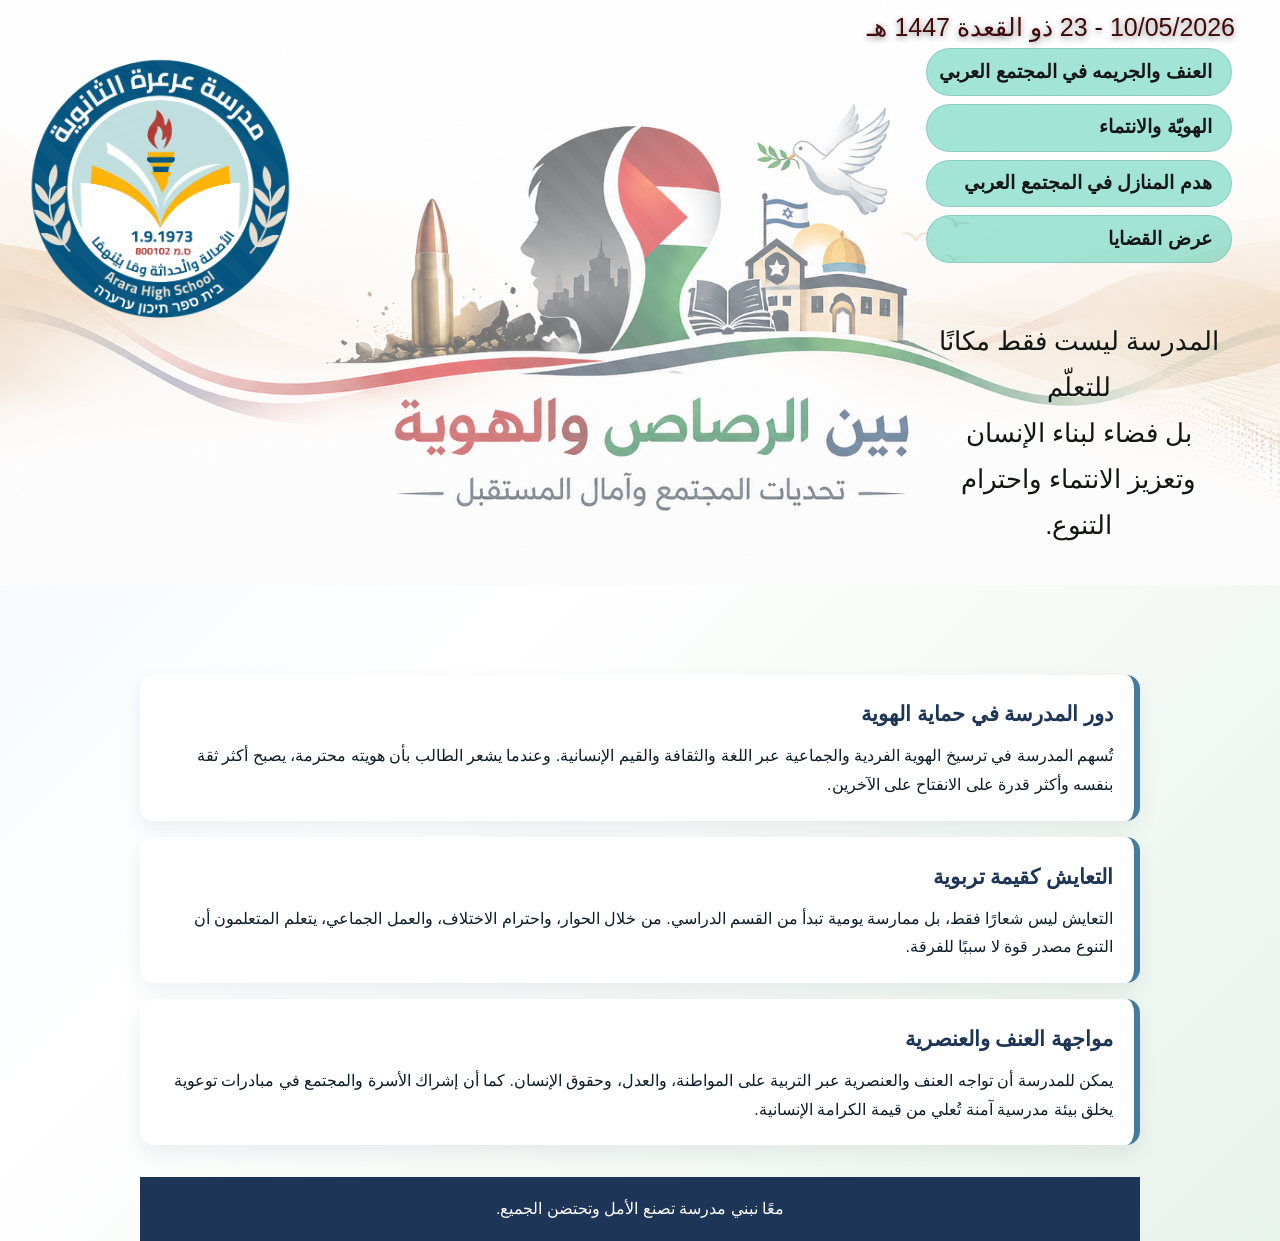
<file: index.html>
<!DOCTYPE html>
<html lang="ar" dir="rtl">
<head>
  <meta charset="UTF-8" />
  <meta name="viewport" content="width=device-width, initial-scale=1.0" />
  <title>The school, identity and coexistence in the face of violence and racism</title>
  <link rel="stylesheet" href="style.css" />
</head>
<body>
  <header class="hero">
    <div class="overlay">
  </div>
  <p style="font-size: 25px; text-shadow: 0 2px 6px rgba(0, 0, 0, 0.45); margin-top:  -35px; margin-right: 45px; text-align: right;">10/05/2026 - 23 ذو القعدة 1447 هـ</p> 

    <nav class="header-links" aria-label="روابط الصور">
      <a class="image-link-btn" href="p1.html">
        <span class="icon"> </span>العنف والجريمه في المجتمع العربي</span>
      </a>
      <a class="image-link-btn" href="p2.html" >
        <span class="icon"></span>الهويّة والانتماء </span>     
      </a>
      <a class="image-link-btn" href="p3.html" >
        <span class="icon"></span>هدم المنازل في المجتمع العربي</span>
     
      </a>
      
      <a class="image-link-btn" href="p5.html" >
        <span class="icon"></span>عرض  القضايا </span>
     
      </a>
    <p style="text-align: center;font-size: 1.6rem; color: #111612;position: absolute; top: 270px;"> المدرسة ليست فقط مكانًا للتعلّم<br> بل فضاء لبناء الإنسان<br> وتعزيز الانتماء واحترام التنوع.
      </p>   
    </nav>
   
    
    <div class="hero-content">
   <!--   <h1 style="font-size: 2.2rem;">المدرسة، الهوية والتعايش في مواجهة العنف والعنصرية</h1> -->
     
    <!--  <button id="learnMoreBtn">اعرف المزيد</button> -->
    </div>
   
    <img src="img/logo.png" style="width: 25%; height: 25%; align-items: left;padding-top: -50px;" alt="صورة توضيحية حول العنف والجريمة" /><br><br>
     
  </header>
  <br>
<br>
  <main class="container">
    <section class="card">
      <h2>دور المدرسة في حماية الهوية</h2>
      <p>
      
        تُسهم المدرسة في ترسيخ الهوية الفردية والجماعية عبر اللغة والثقافة والقيم الإنسانية.
        وعندما يشعر الطالب بأن هويته محترمة، يصبح أكثر ثقة بنفسه وأكثر قدرة على الانفتاح على الآخرين.
      </p>
    </section>

    <section class="card">
      <h2>التعايش كقيمة تربوية</h2>
      <p>
        التعايش ليس شعارًا فقط، بل ممارسة يومية تبدأ من القسم الدراسي. من خلال الحوار،
        واحترام الاختلاف، والعمل الجماعي، يتعلم المتعلمون أن التنوع مصدر قوة لا سببًا للفرقة.
      </p>
    </section>

    <section class="card">
      <h2>مواجهة العنف والعنصرية</h2>
      <p>
        يمكن للمدرسة أن تواجه العنف والعنصرية عبر التربية على المواطنة، والعدل، وحقوق الإنسان.
        كما أن إشراك الأسرة والمجتمع في مبادرات توعوية يخلق بيئة مدرسية آمنة تُعلي من قيمة الكرامة الإنسانية.
      </p>
    </section>

    <section id="moreInfo" class="card hidden">
      <h2>رسالة أساسية</h2>
      <p>
        حين تتحد المدرسة والأسرة والمجتمع حول قيم الاحترام والمساواة، يصبح التعليم أداة حقيقية
        لبناء مستقبل يسوده السلام والتعايش، بعيدًا عن كل أشكال العنف والتمييز.
      </p>
    </section>
  </main>

  <footer>
    <p>معًا نبني مدرسة تصنع الأمل وتحتضن الجميع.</p>
  </footer>

  <script src="script.js"></script>
</body>
</html>
</file>
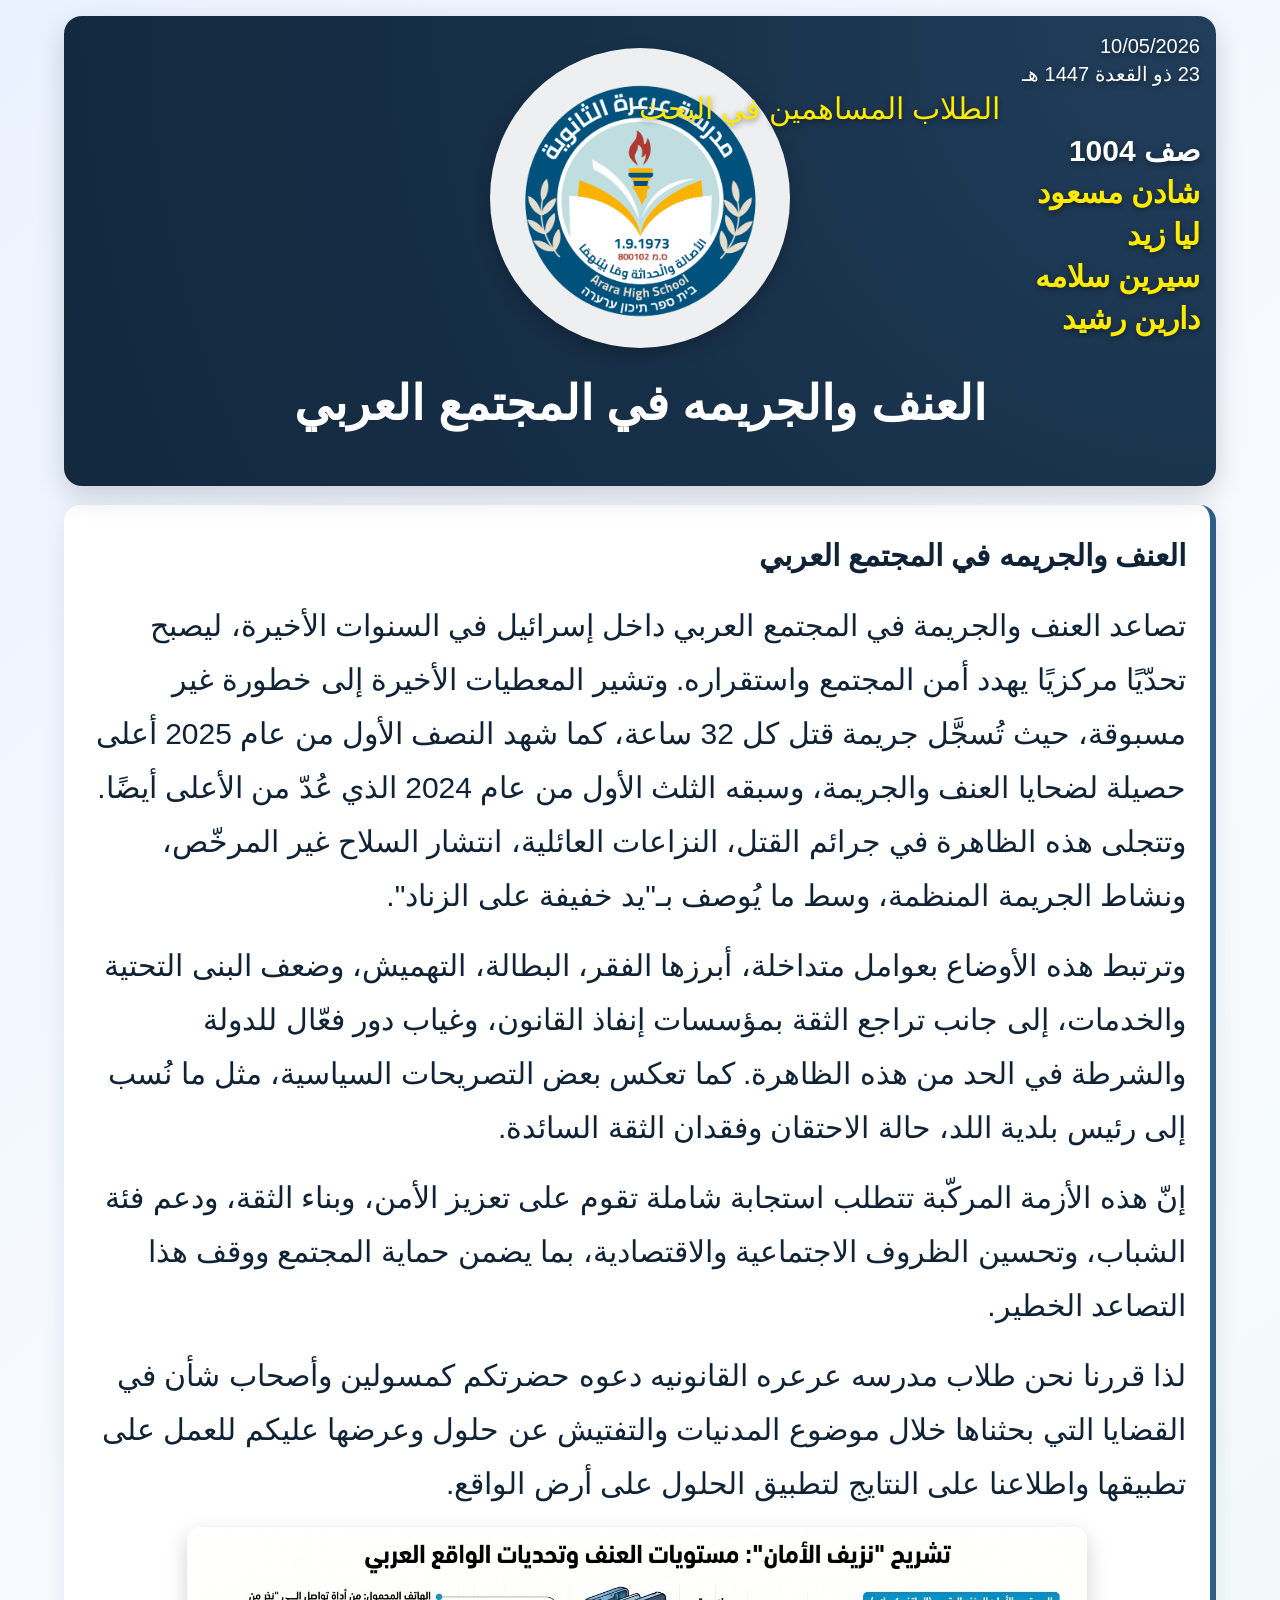
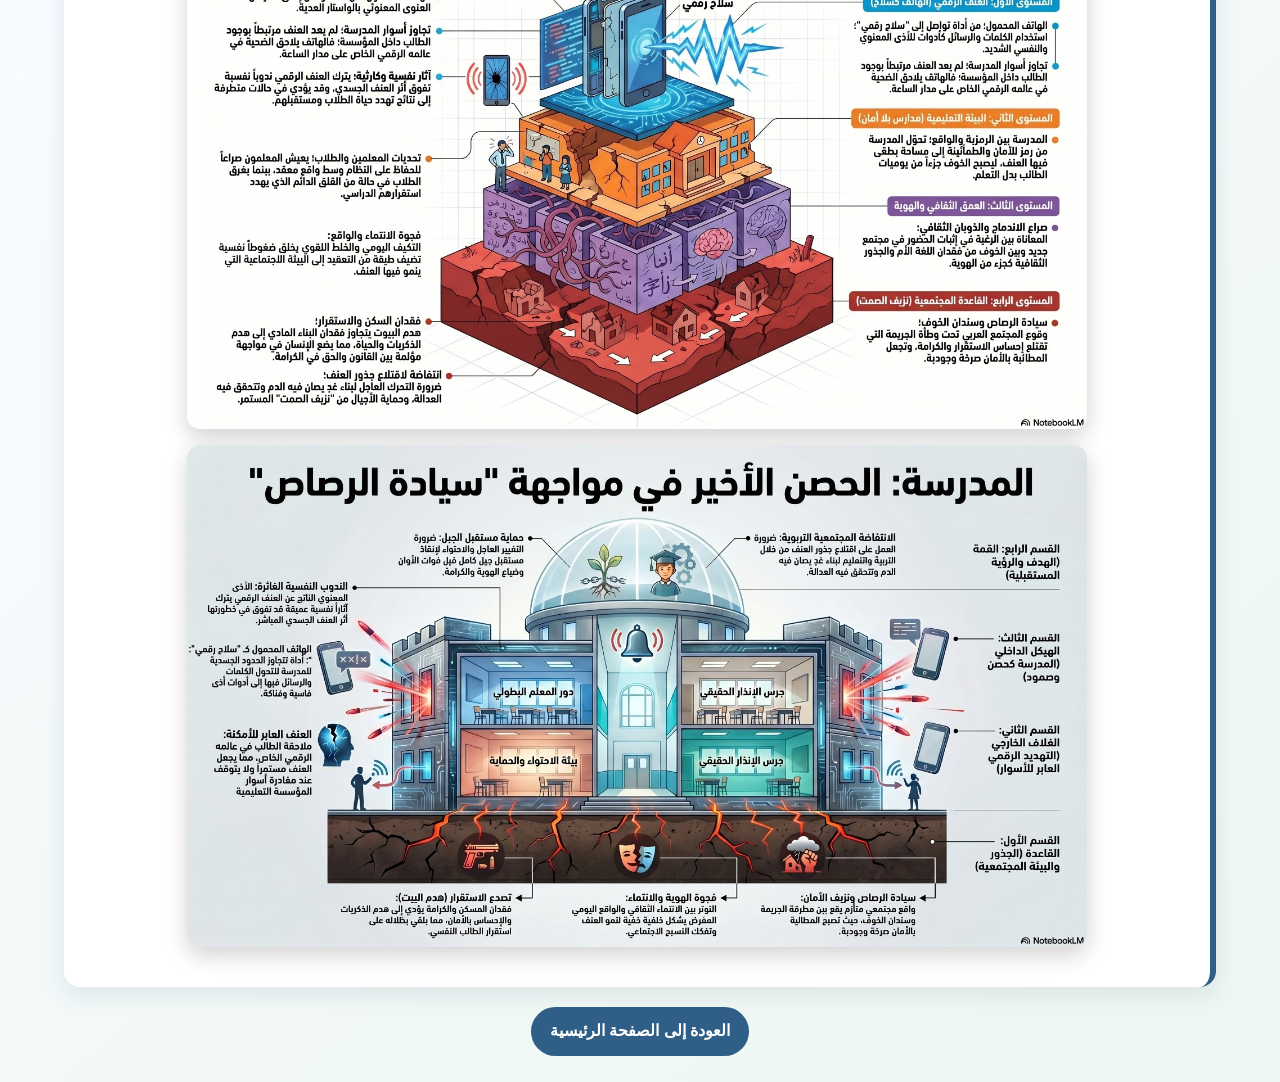
<file: p1.html>
<!DOCTYPE html>
<html lang="ar" dir="rtl">
<head>
  <meta charset="UTF-8" />
  <meta name="viewport" content="width=device-width, initial-scale=1.0" />
  <title>الهويّة والانتماء</title>
  <style>
    :root {
      --primary: #1b3a57;
      --secondary: #2f5f87;
      --light: #f5f9ff;
      --text: #102235;
    }

    * {
      box-sizing: border-box;
      margin: 0;
      padding: 0;
    }

    body {
      font-family: "Tahoma", "Arial", sans-serif;
      background: linear-gradient(140deg, #eaf2ff, #f8fbff 45%, #edf7f1);
      color: var(--text);
      line-height: 1.8;
    }

    .hero {
      width: 90%;
      margin: 1rem auto 0;
      border-radius: 18px;
      position: relative;
      padding: 2rem 1.2rem;
      text-align: center;
      color: #fff;
      background:
        linear-gradient(rgba(20, 42, 64, 0.72), rgba(20, 42, 64, 0.72)),
        radial-gradient(circle at top right, #4472a4 0%, #1b3a57 58%, #0f2438 100%);
      box-shadow: 0 10px 28px rgba(0, 0, 0, 0.16);
    }

    .header-date {
      position: absolute;
      top: 1rem;
      right: 1rem;
      text-align: right;
      color: #ffffff;
      font-size: 20px;
      line-height: 1.4;
      text-shadow: 0 2px 6px rgba(0, 0, 0, 0.45);
    }

    .logo {
      width: 115px;
      height: 115px;
      object-fit: contain;
      background: rgba(255, 255, 255, 0.92);
      border-radius: 50%;
      padding: 0.45rem;
      display: block;
      margin: 0 auto 0.8rem;
      box-shadow: 0 6px 16px rgba(0, 0, 0, 0.25);
    }

    .hero h1 {
      font-size: clamp(2rem, 4vw, 3rem);
      margin-bottom: 0.4rem;
    }

    .content {
      width: 90%;
      max-width: 1200px;
      margin: 1.2rem auto;
      background: #fff;
      border-radius: 16px;
      padding: 1.5rem;
      box-shadow: 0 8px 24px rgba(27, 58, 87, 0.1);
      border-right: 6px solid var(--secondary);
    }

    .content-text {
      font-size: 30px;
    }

    .content-text p {
      margin-bottom: 1rem;
    }

    .main-image {
      width: 90%;
      max-width: 900px;
      display: block;
      margin: 1rem auto;
      border-radius: 14px;
      box-shadow: 0 8px 22px rgba(0, 0, 0, 0.18);
    }

    .back-wrap {
      width: 90%;
      margin: 1rem auto 1.6rem;
      text-align: center;
    }

    .back-link {
      display: inline-block;
      text-decoration: none;
      background: var(--secondary);
      color: #fff;
      padding: 0.65rem 1.2rem;
      border-radius: 999px;
      font-weight: 700;
      transition: background 0.2s ease, transform 0.2s ease;
    }

    .back-link:hover {
      background: var(--primary);
      transform: translateY(-1px);
    }
  </style>
</head>
<body>
  <header class="hero">
    <div class="header-date">
      <div>10/05/2026</div>
      <div>23 ذو القعدة 1447 هـ</div>
      <p style="font-size: 30px; text-align: left;padding-right: 200px; color: #FFEA00;">الطلاب المساهمين في البحث</p>
      <p style="font-size: 30px; text-align: right;"> <strong>صف 1004 </strong> <br>
        <strong style="color: #FFEA00;text-align: right;">شادن مسعود </strong> <br>
        <strong style="color: #FFEA00;text-align: right;">ليا زيد </strong> <br>
        <strong style="color: #FFEA00;text-align: right;">سيرين سلامه </strong> <br>
        <strong style="color: #FFEA00;text-align: right;">دارين رشيد </strong> <br>
      </p>
    </div>
    <img class="logo" src="img/logo.png" style="width: 300px; height: 300px;" alt="شعار المدرسة" />
    <h1>العنف والجريمه في المجتمع العربي</h1>
  </header>

  <main class="content">
    <section class="content-text">
      <p><strong>العنف والجريمه في المجتمع العربي</strong></p>
      <p>
        تصاعد العنف والجريمة في المجتمع العربي داخل إسرائيل في السنوات الأخيرة، ليصبح تحدّيًا مركزيًا يهدد أمن المجتمع واستقراره. وتشير المعطيات الأخيرة إلى خطورة غير مسبوقة، حيث تُسجَّل جريمة قتل كل 32 ساعة، كما شهد النصف الأول من عام 2025 أعلى حصيلة لضحايا العنف والجريمة، وسبقه الثلث الأول من عام 2024 الذي عُدّ من الأعلى أيضًا. وتتجلى هذه الظاهرة في جرائم القتل، النزاعات العائلية، انتشار السلاح غير المرخّص، ونشاط الجريمة المنظمة، وسط ما يُوصف بـ&quot;يد خفيفة على الزناد&quot;.
      </p>
      <p>
        وترتبط هذه الأوضاع بعوامل متداخلة، أبرزها الفقر، البطالة، التهميش، وضعف البنى التحتية والخدمات، إلى جانب تراجع الثقة بمؤسسات إنفاذ القانون، وغياب دور فعّال للدولة والشرطة في الحد من هذه الظاهرة. كما تعكس بعض التصريحات السياسية، مثل ما نُسب إلى رئيس بلدية اللد، حالة الاحتقان وفقدان الثقة السائدة.
      </p>
      <p>
        إنّ هذه الأزمة المركّبة تتطلب استجابة شاملة تقوم على تعزيز الأمن، وبناء الثقة، ودعم فئة الشباب، وتحسين الظروف الاجتماعية والاقتصادية، بما يضمن حماية المجتمع ووقف هذا التصاعد الخطير.
      </p>
      <p>
        لذا قررنا نحن طلاب مدرسه عرعره القانونيه دعوه حضرتكم كمسولين وأصحاب شأن في القضايا التي بحثناها خلال موضوع المدنيات والتفتيش عن حلول وعرضها عليكم للعمل على تطبيقها واطلاعنا على النتايج لتطبيق الحلول على أرض الواقع.
      </p>
    </section>

    <img class="main-image" src="img/1.jpeg" style="width: 90%; height: 100%; align-items: center;"  alt="صورة توضيحية حول الهوية والانتماء" />
    <img class="main-image" src="img/2.jpeg" style="width: 90%; height: 100%; align-items: center;"  alt="صورة توضيحية حول الهوية والانتماء" />

  </main>

  <div class="back-wrap">
    <a class="back-link" href="index.html">العودة إلى الصفحة الرئيسية</a>
  </div>
</body>
</html>
</file>
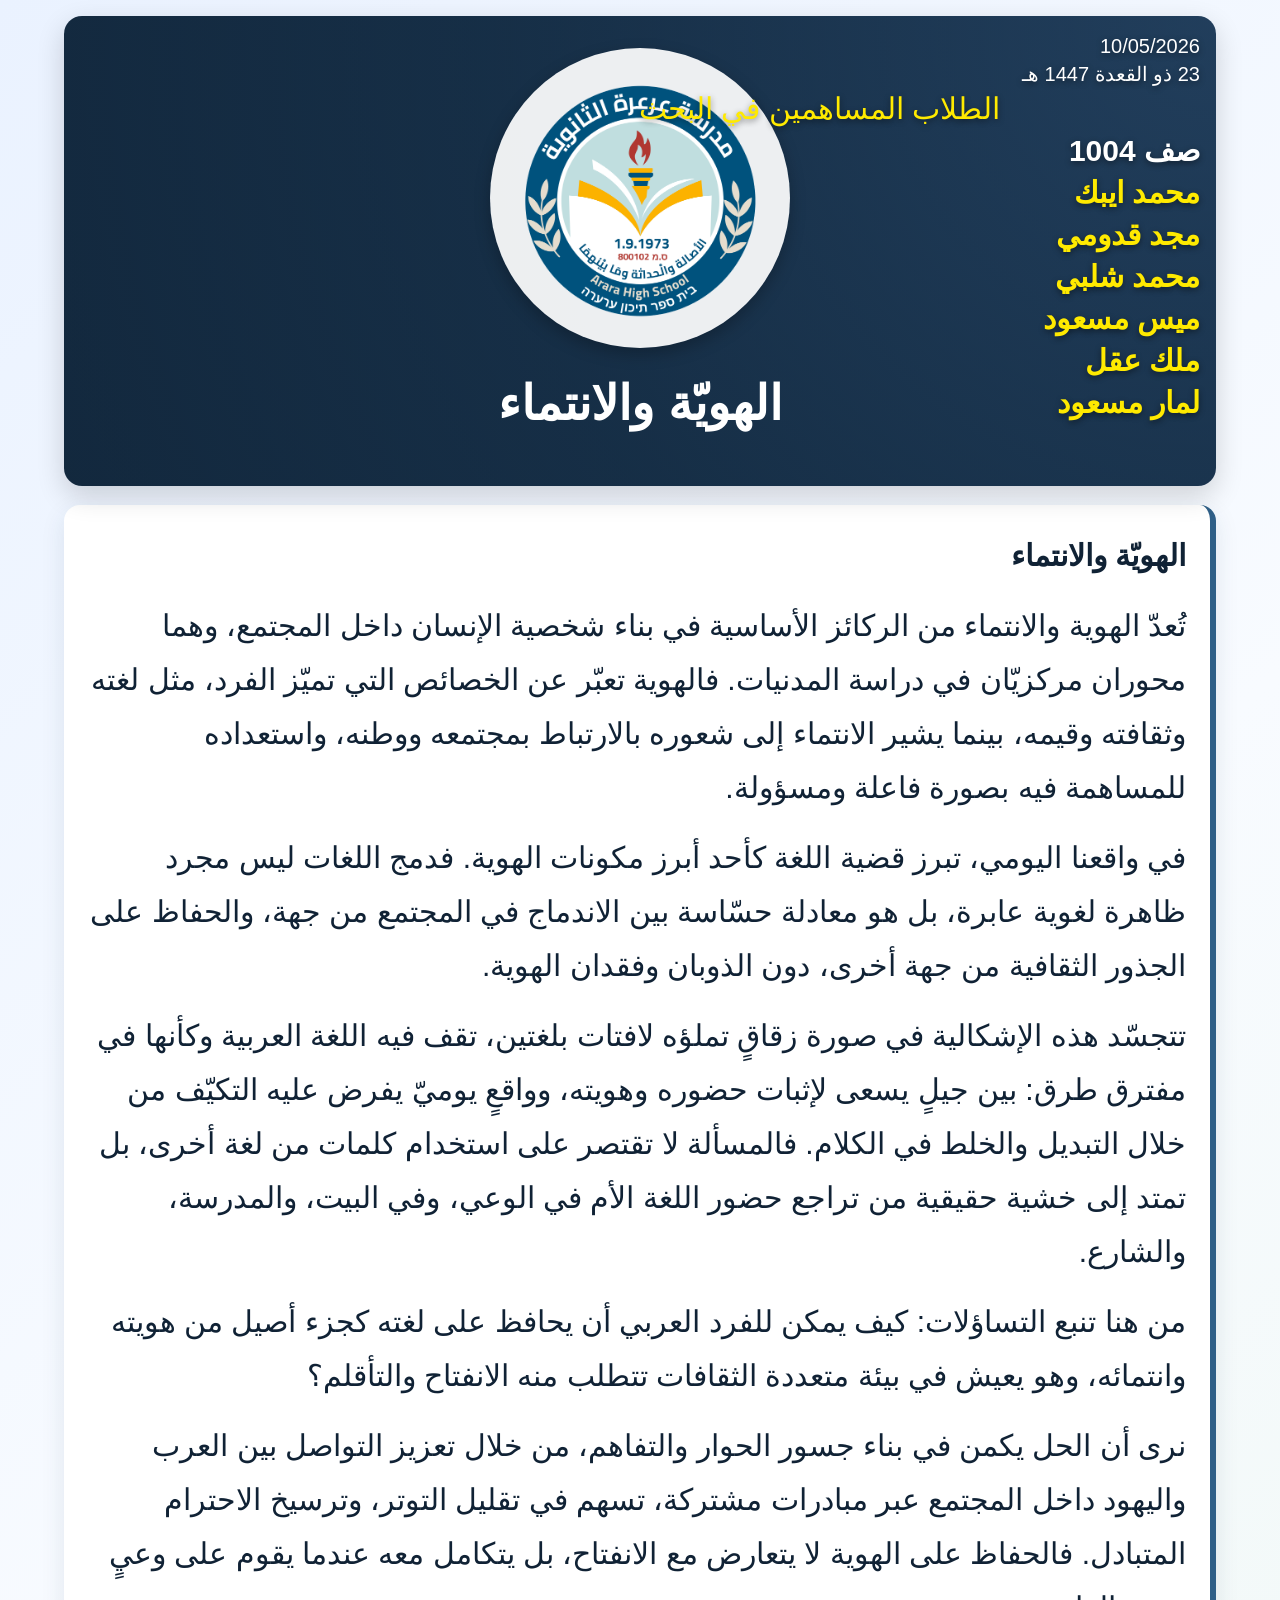
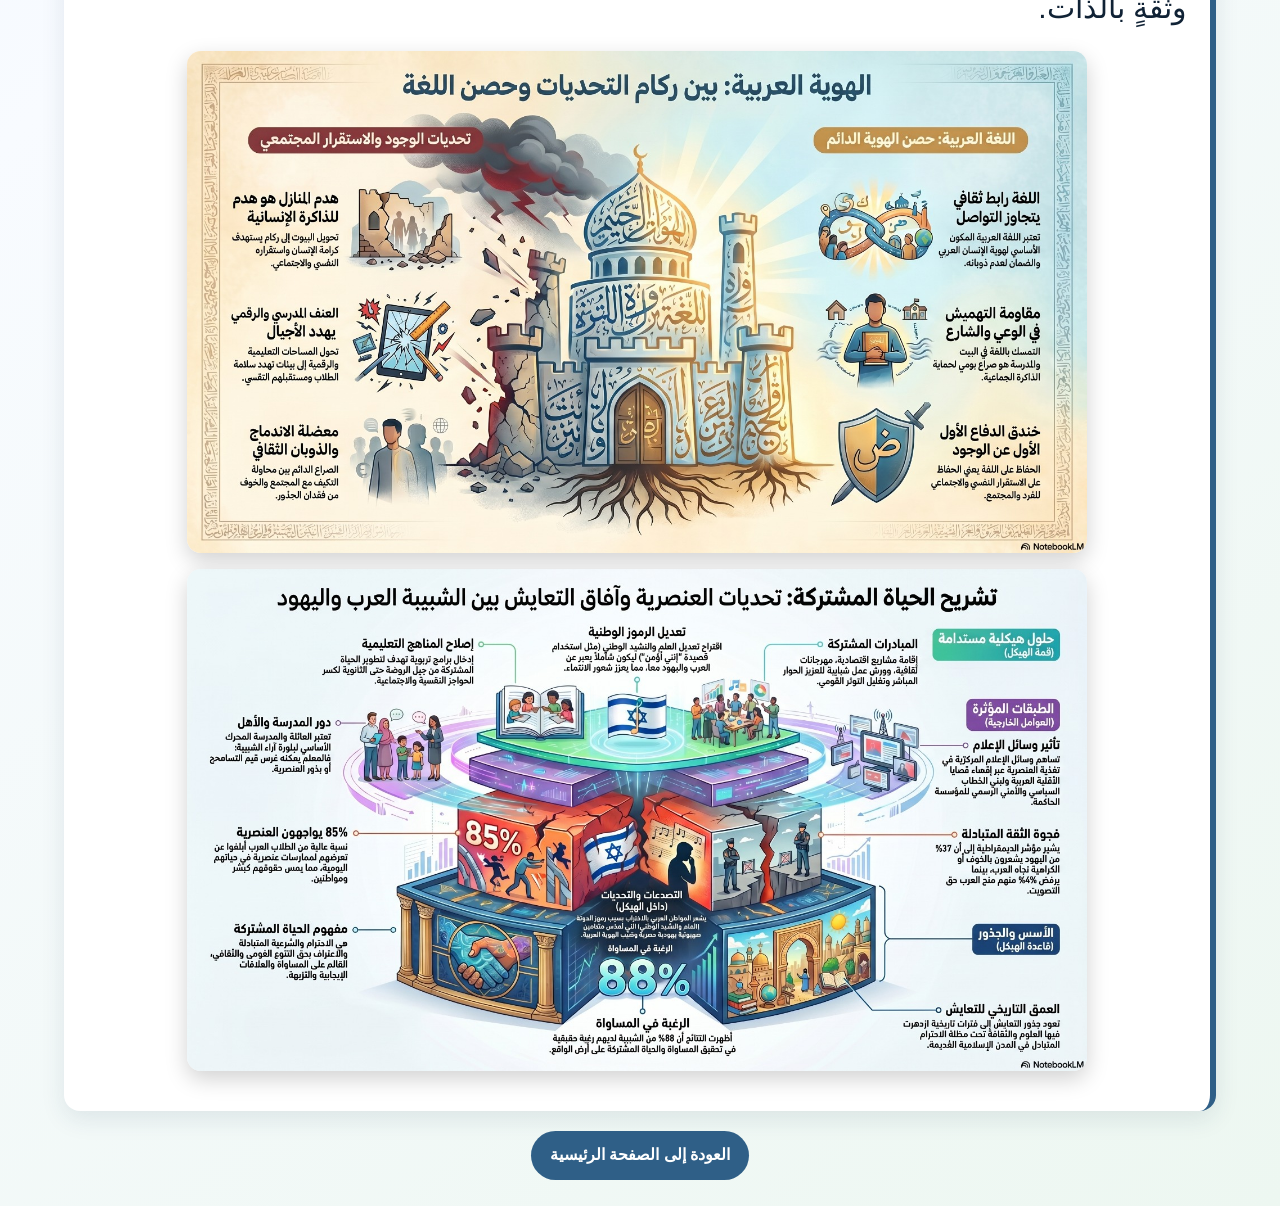
<file: p2.html>
<!DOCTYPE html>
<html lang="ar" dir="rtl">
<head>
  <meta charset="UTF-8" />
  <meta name="viewport" content="width=device-width, initial-scale=1.0" />
  <title>الهويّة والانتماء</title>
  <style>
    :root {
      --primary: #1b3a57;
      --secondary: #2f5f87;
      --light: #f5f9ff;
      --text: #102235;
    }

    * {
      box-sizing: border-box;
      margin: 0;
      padding: 0;
    }

    body {
      font-family: "Tahoma", "Arial", sans-serif;
      background: linear-gradient(140deg, #eaf2ff, #f8fbff 45%, #edf7f1);
      color: var(--text);
      line-height: 1.8;
    }

    .hero {
      width: 90%;
      margin: 1rem auto 0;
      border-radius: 18px;
      position: relative;
      padding: 2rem 1.2rem;
      text-align: center;
      color: #fff;
      background:
        linear-gradient(rgba(20, 42, 64, 0.72), rgba(20, 42, 64, 0.72)),
        radial-gradient(circle at top right, #4472a4 0%, #1b3a57 58%, #0f2438 100%);
      box-shadow: 0 10px 28px rgba(0, 0, 0, 0.16);
    }

    .header-date {
      position: absolute;
      top: 1rem;
      right: 1rem;
      text-align: right;
      color: #ffffff;
      font-size: 20px;
      line-height: 1.4;
      text-shadow: 0 2px 6px rgba(0, 0, 0, 0.45);
    }

    .logo {
      width: 115px;
      height: 115px;
      object-fit: contain;
      background: rgba(255, 255, 255, 0.92);
      border-radius: 50%;
      padding: 0.45rem;
      display: block;
      margin: 0 auto 0.8rem;
      box-shadow: 0 6px 16px rgba(0, 0, 0, 0.25);
    }

    .hero h1 {
      font-size: clamp(2rem, 4vw, 3rem);
      margin-bottom: 0.4rem;
    }

    .content {
      width: 90%;
      max-width: 1200px;
      margin: 1.2rem auto;
      background: #fff;
      border-radius: 16px;
      padding: 1.5rem;
      box-shadow: 0 8px 24px rgba(27, 58, 87, 0.1);
      border-right: 6px solid var(--secondary);
    }

    .content-text {
      font-size: 30px;
    }

    .content-text p {
      margin-bottom: 1rem;
    }

    .main-image {
      width: 90%;
      max-width: 900px;
      display: block;
      margin: 1rem auto;
      border-radius: 14px;
      box-shadow: 0 8px 22px rgba(0, 0, 0, 0.18);
    }

    .back-wrap {
      width: 90%;
      margin: 1rem auto 1.6rem;
      text-align: center;
    }

    .back-link {
      display: inline-block;
      text-decoration: none;
      background: var(--secondary);
      color: #fff;
      padding: 0.65rem 1.2rem;
      border-radius: 999px;
      font-weight: 700;
      transition: background 0.2s ease, transform 0.2s ease;
    }

    .back-link:hover {
      background: var(--primary);
      transform: translateY(-1px);
    }
  </style>
</head>
<body>
  <header class="hero">
    <div class="header-date">
      <div>10/05/2026</div>
      <div>23 ذو القعدة 1447 هـ</div>
      <p style="font-size: 30px; text-align: left;padding-right: 200px; color: #FFEA00;">الطلاب المساهمين في البحث</p>
      <p style="font-size: 30px; text-align: right;"> <strong>صف 1004 </strong> <br>
        <strong style="color: #FFEA00;text-align: right;">محمد ايبك </strong> <br>
        <strong style="color: #FFEA00;text-align: right;">مجد قدومي </strong> <br>
        <strong style="color: #FFEA00;text-align: right;">محمد شلبي </strong> <br>
        <strong style="color: #FFEA00;text-align: right;">ميس مسعود </strong> <br>
        <strong style="color: #FFEA00;text-align: right;">ملك عقل </strong> <br>
        <strong style="color: #FFEA00;text-align: right;">لمار مسعود </strong> <br>
      </p>
    </div>
    <img class="logo" src="img/logo.png" style="width: 300px; height: 300px;" alt="شعار المدرسة" />
    <h1>الهويّة والانتماء</h1>
  </header>

  <main class="content">
    <section class="content-text">
      <p><strong>الهويّة والانتماء</strong></p>
      <p>
        تُعدّ الهوية والانتماء من الركائز الأساسية في بناء شخصية الإنسان داخل المجتمع، وهما محوران
        مركزيّان في دراسة المدنيات. فالهوية تعبّر عن الخصائص التي تميّز الفرد، مثل لغته وثقافته
        وقيمه، بينما يشير الانتماء إلى شعوره بالارتباط بمجتمعه ووطنه، واستعداده للمساهمة فيه
        بصورة فاعلة ومسؤولة.
      </p>
      <p>
        في واقعنا اليومي، تبرز قضية اللغة كأحد أبرز مكونات الهوية. فدمج اللغات ليس مجرد ظاهرة
        لغوية عابرة، بل هو معادلة حسّاسة بين الاندماج في المجتمع من جهة، والحفاظ على الجذور
        الثقافية من جهة أخرى، دون الذوبان وفقدان الهوية.
      </p>
      <p>
        تتجسّد هذه الإشكالية في صورة زقاقٍ تملؤه لافتات بلغتين، تقف فيه اللغة العربية وكأنها في
        مفترق طرق: بين جيلٍ يسعى لإثبات حضوره وهويته، وواقعٍ يوميّ يفرض عليه التكيّف من خلال
        التبديل والخلط في الكلام. فالمسألة لا تقتصر على استخدام كلمات من لغة أخرى، بل تمتد إلى
        خشية حقيقية من تراجع حضور اللغة الأم في الوعي، وفي البيت، والمدرسة، والشارع.
      </p>
      <p>
        من هنا تنبع التساؤلات: كيف يمكن للفرد العربي أن يحافظ على لغته كجزء أصيل من هويته وانتمائه،
        وهو يعيش في بيئة متعددة الثقافات تتطلب منه الانفتاح والتأقلم؟
      </p>
      <p>
        نرى أن الحل يكمن في بناء جسور الحوار والتفاهم، من خلال تعزيز التواصل بين العرب واليهود
        داخل المجتمع عبر مبادرات مشتركة، تسهم في تقليل التوتر، وترسيخ الاحترام المتبادل. فالحفاظ
        على الهوية لا يتعارض مع الانفتاح، بل يتكامل معه عندما يقوم على وعيٍ وثقةٍ بالذات.
      </p>
    </section>

    <img class="main-image" src="img/4.jpeg" style="width: 90%; height: 100%; align-items: center;"  alt="صورة توضيحية حول الهوية والانتماء" />
    <img class="main-image" src="img/3.jpeg" style="width: 90%; height: 100%; align-items: center;"  alt="صورة توضيحية حول الهوية والانتماء" />

  </main>

  <div class="back-wrap">
    <a class="back-link" href="index.html">العودة إلى الصفحة الرئيسية</a>
  </div>
</body>
</html>
</file>
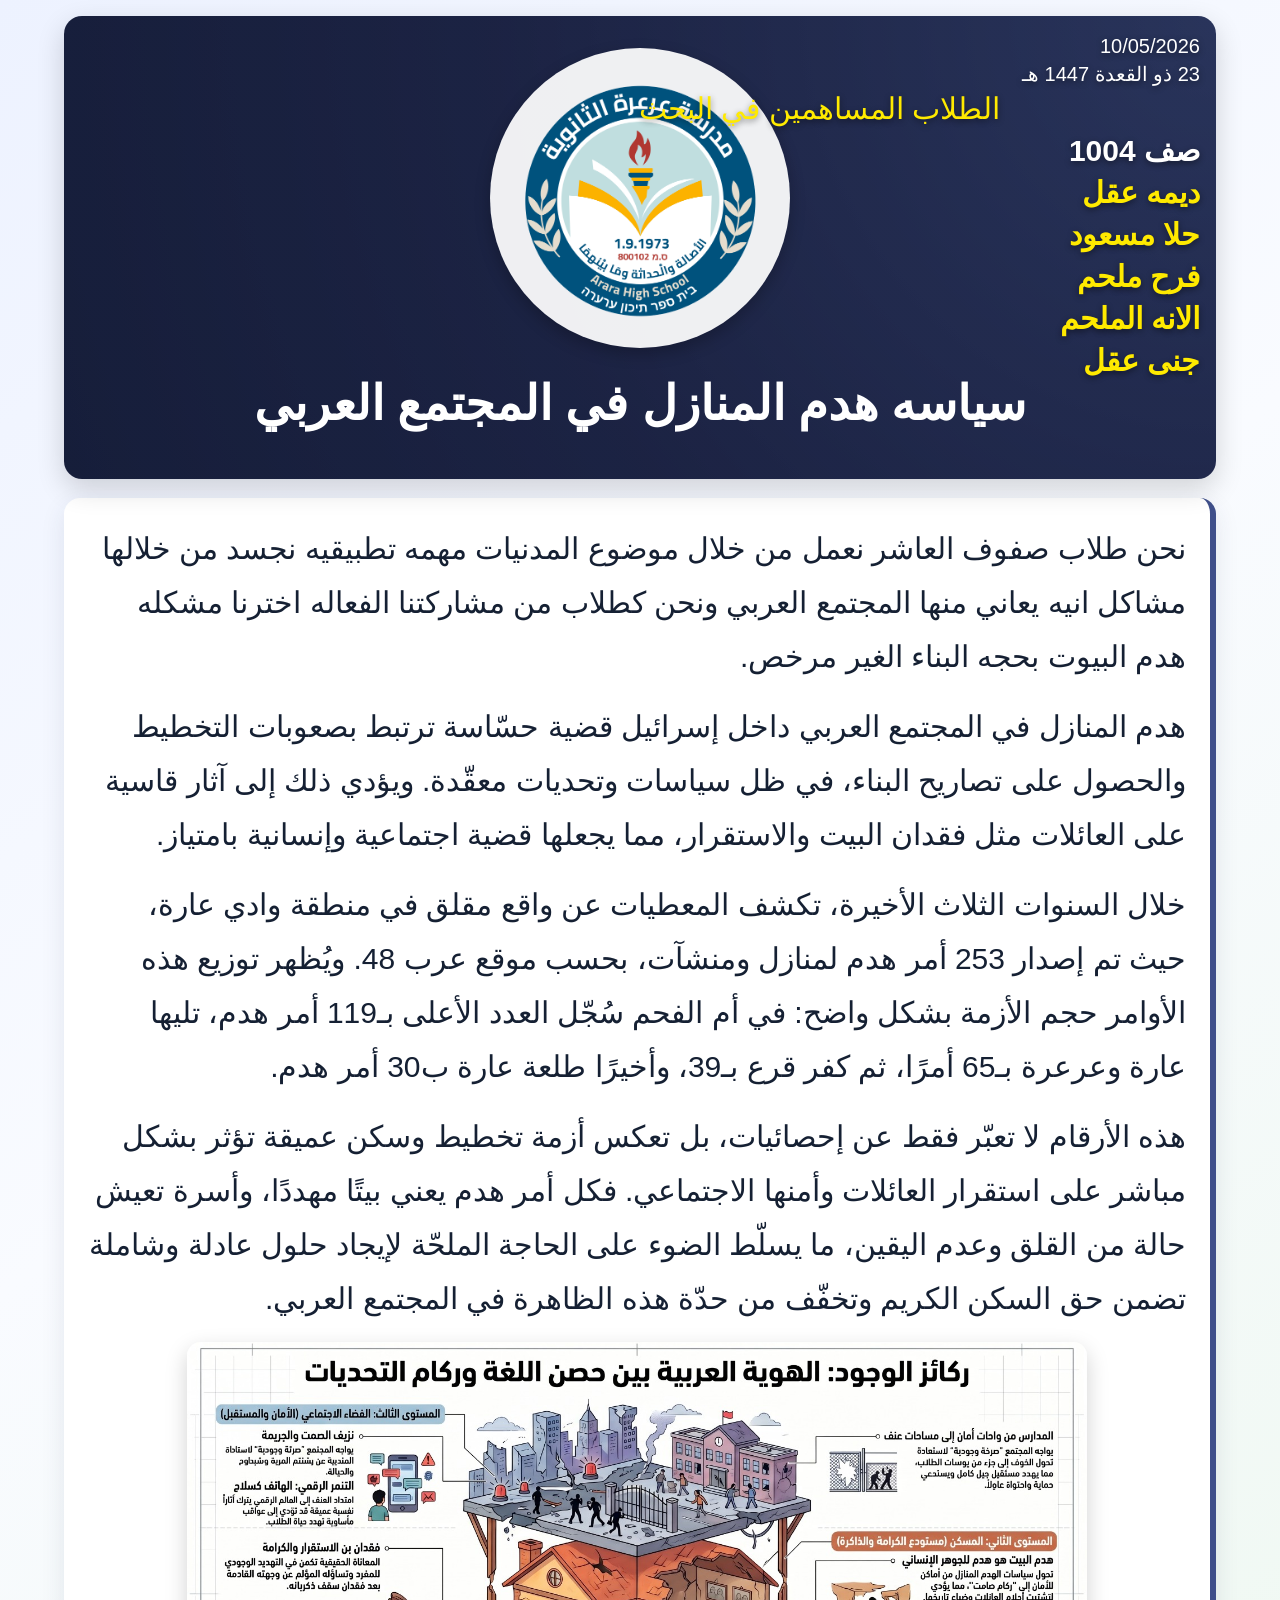
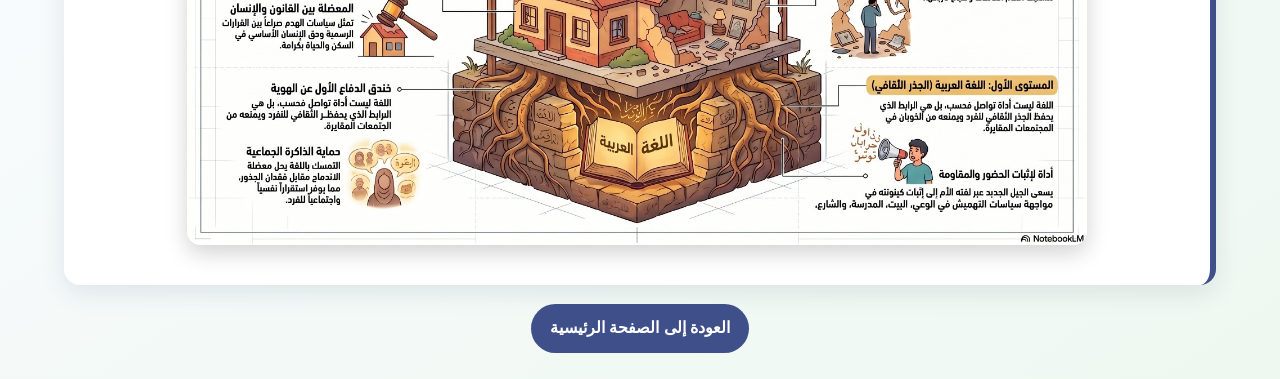
<file: p3.html>
<!DOCTYPE html>
<html lang="ar" dir="rtl">
<head>
  <meta charset="UTF-8" />
  <meta name="viewport" content="width=device-width, initial-scale=1.0" />
  <title>سياسه هدم المنازل في المجتمع العربي</title>
  <style>
    :root {
      --primary: #2a2f5b;
      --secondary: #3f4f8a;
      --text: #152033;
    }

    * {
      box-sizing: border-box;
      margin: 0;
      padding: 0;
    }

    body {
      font-family: "Tahoma", "Arial", sans-serif;
      background: linear-gradient(145deg, #edf2ff, #f9fbff 45%, #eef8f0);
      color: var(--text);
      line-height: 1.8;
    }

    .hero {
      width: 90%;
      margin: 1rem auto 0;
      border-radius: 18px;
      position: relative;
      padding: 2rem 1.2rem;
      text-align: center;
      color: #fff;
      background:
        linear-gradient(rgba(22, 30, 58, 0.72), rgba(22, 30, 58, 0.72)),
        radial-gradient(circle at top right, #5a6db1 0%, #2a2f5b 58%, #161d3a 100%);
      box-shadow: 0 10px 28px rgba(0, 0, 0, 0.16);
    }

    .header-date {
      position: absolute;
      top: 1rem;
      right: 1rem;
      text-align: right;
      color: #ffffff;
      font-size: 20px;
      line-height: 1.4;
      text-shadow: 0 2px 6px rgba(0, 0, 0, 0.45);
    }

    .logo {
      width: 115px;
      height: 115px;
      object-fit: contain;
      background: rgba(255, 255, 255, 0.93);
      border-radius: 50%;
      padding: 0.45rem;
      display: block;
      margin: 0 auto 0.8rem;
      box-shadow: 0 6px 16px rgba(0, 0, 0, 0.24);
    }

    .hero h1 {
      font-size: clamp(2rem, 4vw, 3rem);
    }

    .content {
      width: 90%;
      max-width: 1200px;
      margin: 1.2rem auto;
      background: #fff;
      border-radius: 16px;
      padding: 1.5rem;
      box-shadow: 0 8px 24px rgba(42, 47, 91, 0.1);
      border-right: 6px solid var(--secondary);
    }

    .content-text {
      font-size: 30px;
    }

    .content-text p {
      margin-bottom: 1rem;
    }

    .main-image {
      width: 90%;
      max-width: 900px;
      display: block;
      margin: 1rem auto;
      border-radius: 14px;
      box-shadow: 0 8px 22px rgba(0, 0, 0, 0.18);
    }

    .back-wrap {
      width: 90%;
      margin: 1rem auto 1.6rem;
      text-align: center;
    }

    .back-link {
      display: inline-block;
      text-decoration: none;
      background: var(--secondary);
      color: #fff;
      padding: 0.65rem 1.2rem;
      border-radius: 999px;
      font-weight: 700;
      transition: background 0.2s ease, transform 0.2s ease;
    }

    .back-link:hover {
      background: var(--primary);
      transform: translateY(-1px);
    }
  </style>
</head>
<body>
  <header class="hero">
    <div class="header-date">
      <div>10/05/2026</div>
      <div>23 ذو القعدة 1447 هـ</div>
      <p style="font-size: 30px; text-align: left;padding-right: 200px; color: #FFEA00;">الطلاب المساهمين في البحث</p>
      <p style="font-size: 30px; text-align:right;"> <strong>صف 1004 </strong> <br>
        <strong style="color: #FFEA00;text-align: right;">ديمه عقل </strong> <br>
        <strong style="color: #FFEA00;text-align: right;">حلا مسعود </strong> <br>
        <strong style="color: #FFEA00;text-align: right;">فرح ملحم </strong> <br>
        <strong style="color: #FFEA00;text-align: right;"> الانه الملحم </strong> <br>
        <strong style="color: #FFEA00;text-align: right;">جنى عقل</strong> <br>
      </p>
    </div>
    <img class="logo" src="img/logo.png" style="width: 300px; height: 300px;" alt="شعار المدرسة" />
    <h1>سياسه هدم المنازل في المجتمع العربي</h1>
  </header>

  <main class="content">
    <section class="content-text">
      <p>
        نحن طلاب صفوف العاشر نعمل من خلال موضوع المدنيات مهمه تطبيقيه نجسد من خلالها مشاكل انيه
        يعاني منها المجتمع العربي ونحن كطلاب من مشاركتنا الفعاله اخترنا مشكله هدم البيوت بحجه
        البناء الغير مرخص.
      </p>
      <p>
        هدم المنازل في المجتمع العربي داخل إسرائيل قضية حسّاسة ترتبط بصعوبات التخطيط والحصول
        على تصاريح البناء، في ظل سياسات وتحديات معقّدة. ويؤدي ذلك إلى آثار قاسية على العائلات
        مثل فقدان البيت والاستقرار، مما يجعلها قضية اجتماعية وإنسانية بامتياز.
      </p>
      <p>
        خلال السنوات الثلاث الأخيرة، تكشف المعطيات عن واقع مقلق في منطقة وادي عارة، حيث تم إصدار
        253 أمر هدم لمنازل ومنشآت، بحسب موقع عرب 48. ويُظهر توزيع هذه الأوامر حجم الأزمة بشكل واضح:
        في أم الفحم سُجّل العدد الأعلى بـ119 أمر هدم، تليها عارة وعرعرة بـ65 أمرًا، ثم كفر قرع بـ39،
        وأخيرًا طلعة عارة ب30 أمر هدم.
      </p>
      <p>
        هذه الأرقام لا تعبّر فقط عن إحصائيات، بل تعكس أزمة تخطيط وسكن عميقة تؤثر بشكل مباشر على
        استقرار العائلات وأمنها الاجتماعي. فكل أمر هدم يعني بيتًا مهددًا، وأسرة تعيش حالة من القلق
        وعدم اليقين، ما يسلّط الضوء على الحاجة الملحّة لإيجاد حلول عادلة وشاملة تضمن حق السكن
        الكريم وتخفّف من حدّة هذه الظاهرة في المجتمع العربي.
      </p>
    </section>
    <img class="main-image" src="img/5.jpeg" style="width: 90%; height: 100%; align-items: center;"  alt="صورة توضيحية حول هدم المنازل" />
 
 
  </main>

  <div class="back-wrap">
    <a class="back-link" href="index.html">العودة إلى الصفحة الرئيسية</a>
  </div>
</body>
</html>
</file>
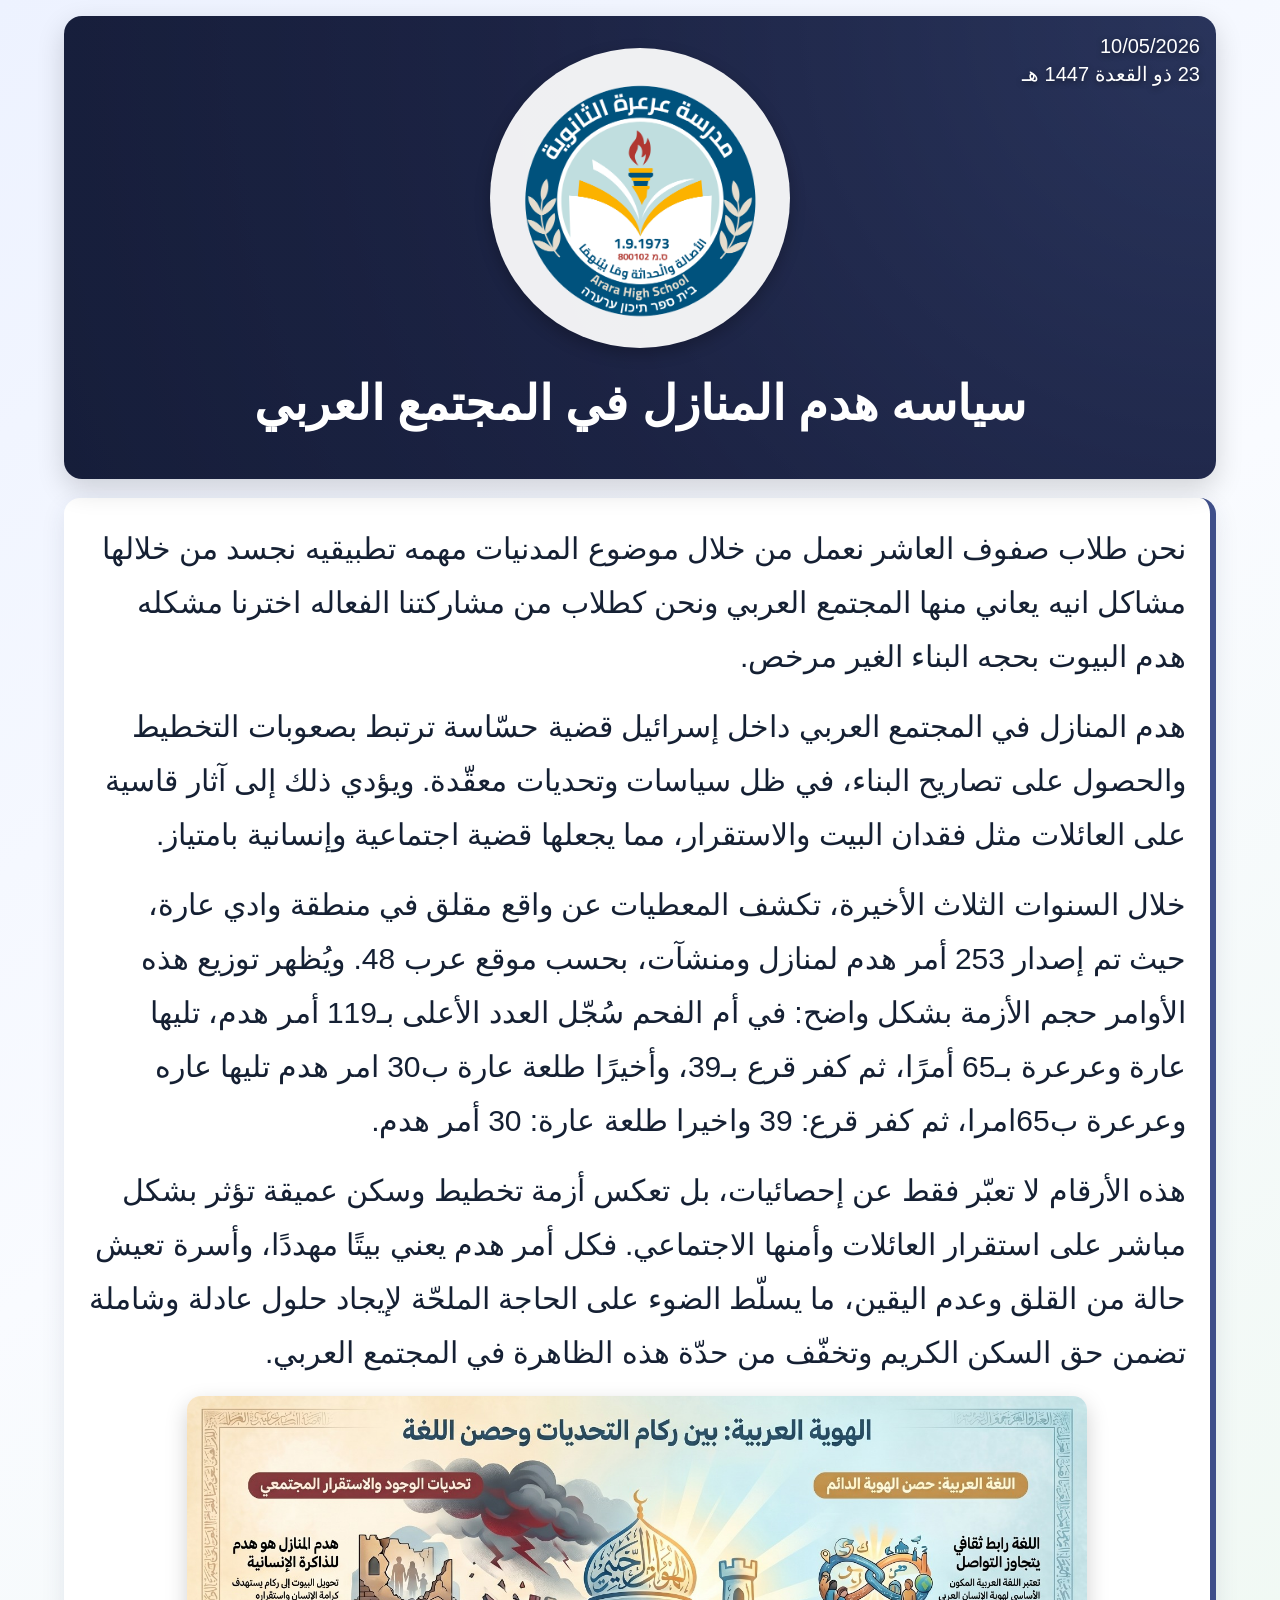
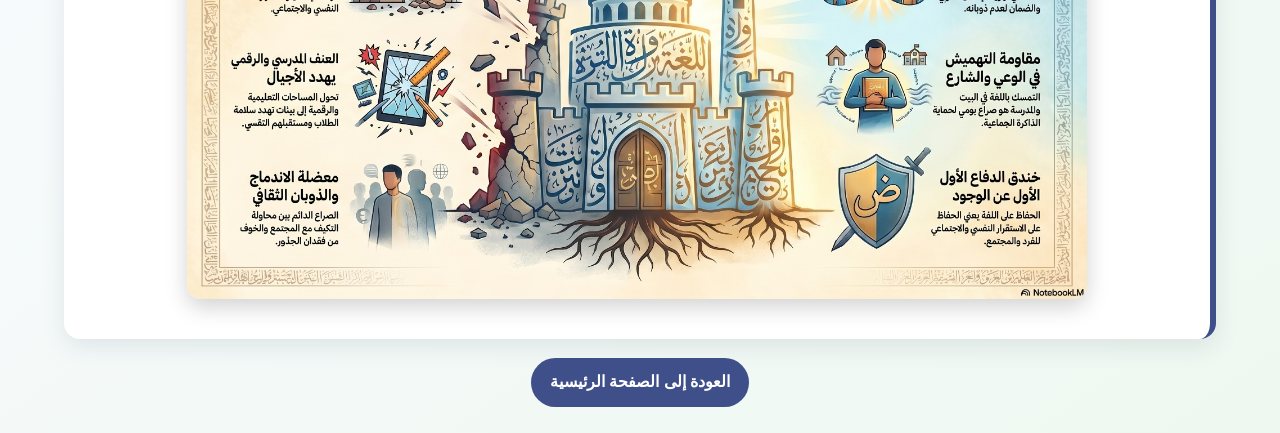
<file: p4.html>
<!DOCTYPE html>
<html lang="ar" dir="rtl">
<head>
  <meta charset="UTF-8" />
  <meta name="viewport" content="width=device-width, initial-scale=1.0" />
  <title>سياسه هدم المنازل في المجتمع العربي</title>
  <style>
    :root {
      --primary: #2a2f5b;
      --secondary: #3f4f8a;
      --text: #152033;
    }

    * {
      box-sizing: border-box;
      margin: 0;
      padding: 0;
    }

    body {
      font-family: "Tahoma", "Arial", sans-serif;
      background: linear-gradient(145deg, #edf2ff, #f9fbff 45%, #eef8f0);
      color: var(--text);
      line-height: 1.8;
    }

    .hero {
      width: 90%;
      margin: 1rem auto 0;
      border-radius: 18px;
      position: relative;
      padding: 2rem 1.2rem;
      text-align: center;
      color: #fff;
      background:
        linear-gradient(rgba(22, 30, 58, 0.72), rgba(22, 30, 58, 0.72)),
        radial-gradient(circle at top right, #5a6db1 0%, #2a2f5b 58%, #161d3a 100%);
      box-shadow: 0 10px 28px rgba(0, 0, 0, 0.16);
    }

    .header-date {
      position: absolute;
      top: 1rem;
      right: 1rem;
      text-align: right;
      color: #ffffff;
      font-size: 20px;
      line-height: 1.4;
      text-shadow: 0 2px 6px rgba(0, 0, 0, 0.45);
    }

    .logo {
      width: 115px;
      height: 115px;
      object-fit: contain;
      background: rgba(255, 255, 255, 0.93);
      border-radius: 50%;
      padding: 0.45rem;
      display: block;
      margin: 0 auto 0.8rem;
      box-shadow: 0 6px 16px rgba(0, 0, 0, 0.24);
    }

    .hero h1 {
      font-size: clamp(2rem, 4vw, 3rem);
    }

    .content {
      width: 90%;
      max-width: 1200px;
      margin: 1.2rem auto;
      background: #fff;
      border-radius: 16px;
      padding: 1.5rem;
      box-shadow: 0 8px 24px rgba(42, 47, 91, 0.1);
      border-right: 6px solid var(--secondary);
    }

    .content-text {
      font-size: 30px;
    }

    .content-text p {
      margin-bottom: 1rem;
    }

    .main-image {
      width: 90%;
      max-width: 900px;
      display: block;
      margin: 1rem auto;
      border-radius: 14px;
      box-shadow: 0 8px 22px rgba(0, 0, 0, 0.18);
    }

    .back-wrap {
      width: 90%;
      margin: 1rem auto 1.6rem;
      text-align: center;
    }

    .back-link {
      display: inline-block;
      text-decoration: none;
      background: var(--secondary);
      color: #fff;
      padding: 0.65rem 1.2rem;
      border-radius: 999px;
      font-weight: 700;
      transition: background 0.2s ease, transform 0.2s ease;
    }

    .back-link:hover {
      background: var(--primary);
      transform: translateY(-1px);
    }
  </style>
</head>
<body>
  <header class="hero">
    <div class="header-date">
      <div>10/05/2026</div>
      <div>23 ذو القعدة 1447 هـ</div>
    </div>
    <img class="logo" src="img/logo.png" style="width: 300px; height: 300px;" alt="شعار المدرسة" />
    <h1>سياسه هدم المنازل في المجتمع العربي</h1>
  </header>

  <main class="content">
    <section class="content-text">
      <p>
        نحن طلاب صفوف العاشر نعمل من خلال موضوع المدنيات مهمه تطبيقيه نجسد من خلالها مشاكل انيه
        يعاني منها المجتمع العربي ونحن كطلاب من مشاركتنا الفعاله اخترنا مشكله هدم البيوت بحجه
        البناء الغير مرخص.
      </p>
      <p>
        هدم المنازل في المجتمع العربي داخل إسرائيل قضية حسّاسة ترتبط بصعوبات التخطيط والحصول
        على تصاريح البناء، في ظل سياسات وتحديات معقّدة. ويؤدي ذلك إلى آثار قاسية على العائلات
        مثل فقدان البيت والاستقرار، مما يجعلها قضية اجتماعية وإنسانية بامتياز.
      </p>
      <p>
        خلال السنوات الثلاث الأخيرة، تكشف المعطيات عن واقع مقلق في منطقة وادي عارة، حيث تم إصدار
        253 أمر هدم لمنازل ومنشآت، بحسب موقع عرب 48. ويُظهر توزيع هذه الأوامر حجم الأزمة بشكل واضح:
        في أم الفحم سُجّل العدد الأعلى بـ119 أمر هدم، تليها عارة وعرعرة بـ65 أمرًا، ثم كفر قرع بـ39،
        وأخيرًا طلعة عارة ب30 امر هدم تليها عاره وعرعرة ب65امرا، ثم كفر قرع: 39 واخيرا طلعة عارة:
        30 أمر هدم.
      </p>
      <p>
        هذه الأرقام لا تعبّر فقط عن إحصائيات، بل تعكس أزمة تخطيط وسكن عميقة تؤثر بشكل مباشر على
        استقرار العائلات وأمنها الاجتماعي. فكل أمر هدم يعني بيتًا مهددًا، وأسرة تعيش حالة من القلق
        وعدم اليقين، ما يسلّط الضوء على الحاجة الملحّة لإيجاد حلول عادلة وشاملة تضمن حق السكن
        الكريم وتخفّف من حدّة هذه الظاهرة في المجتمع العربي.
      </p>
    </section>

    <img class="main-image" src="img/4.jpeg" style="width: 90%; height: 100%; align-items: center;"  alt="صورة توضيحية حول هدم المنازل" />
  </main>

  <div class="back-wrap">
    <a class="back-link" href="index.html">العودة إلى الصفحة الرئيسية</a>
  </div>
</body>
</html>
</file>
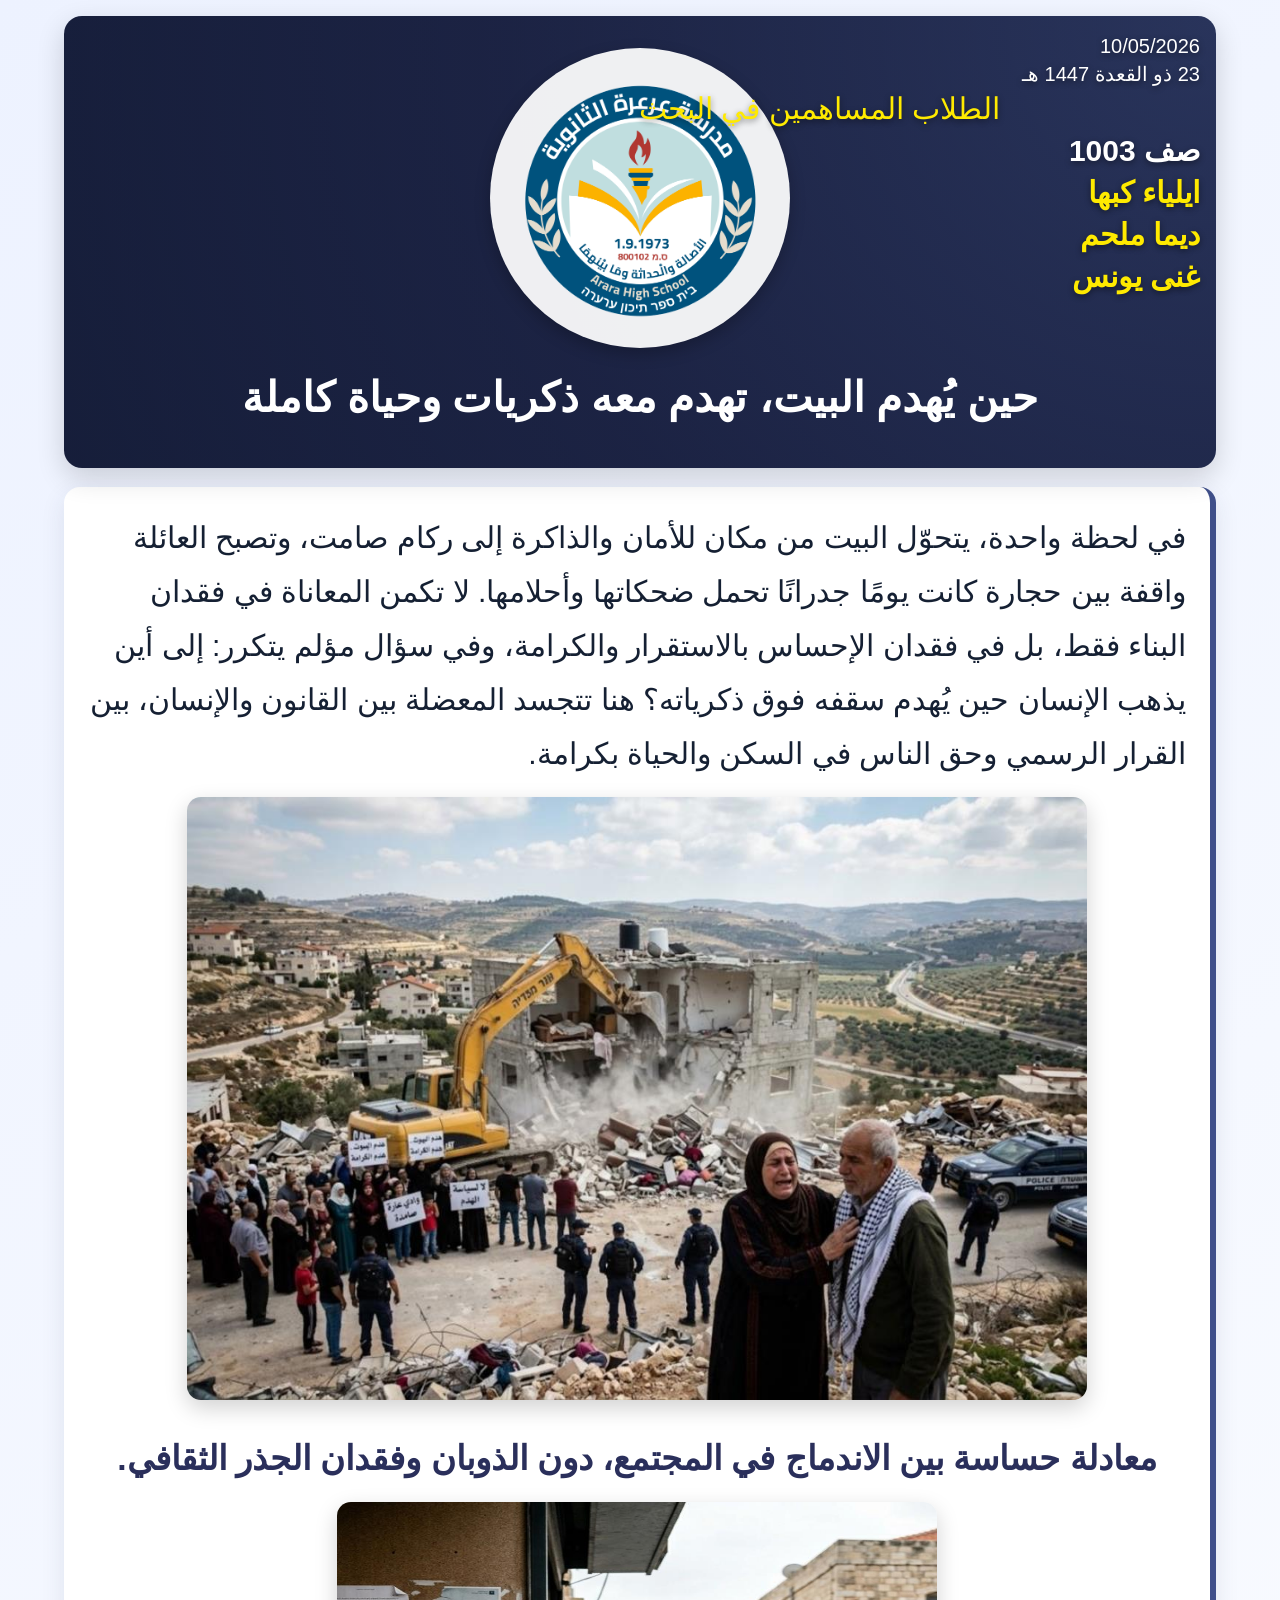
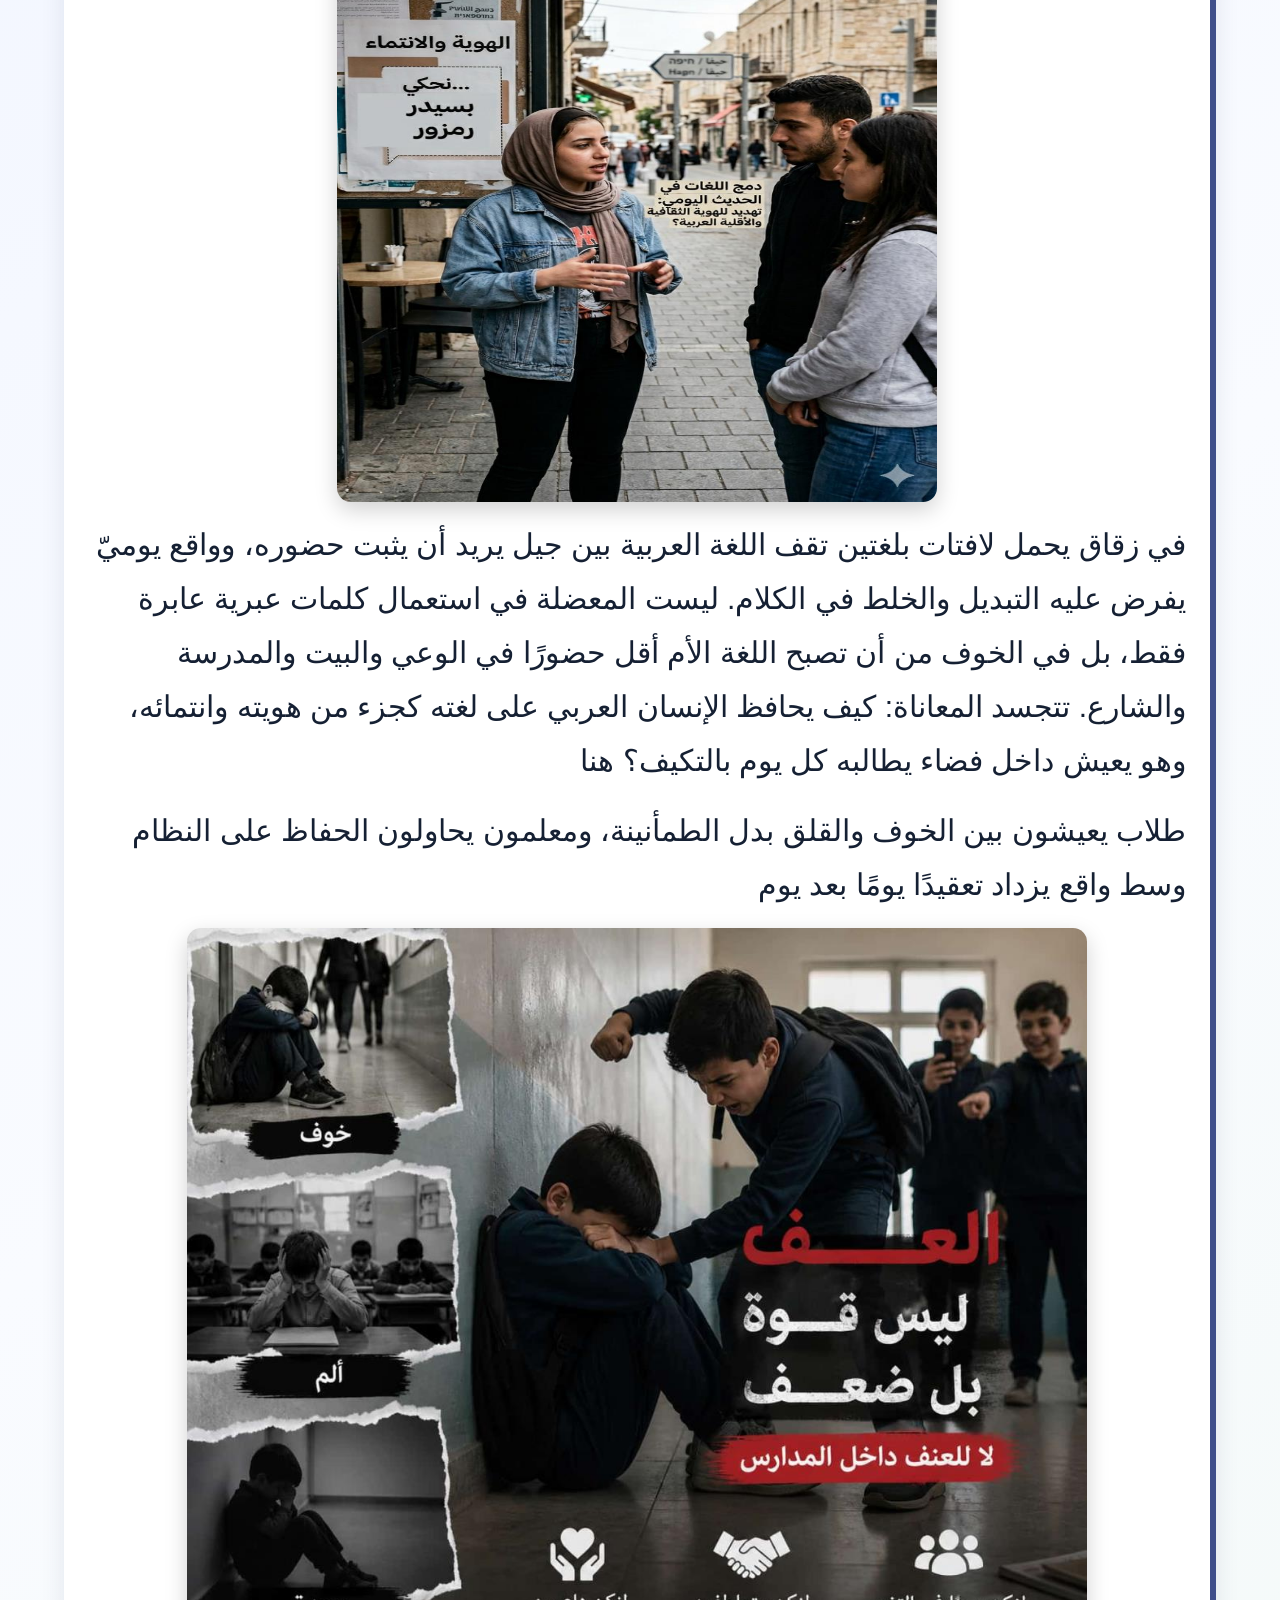
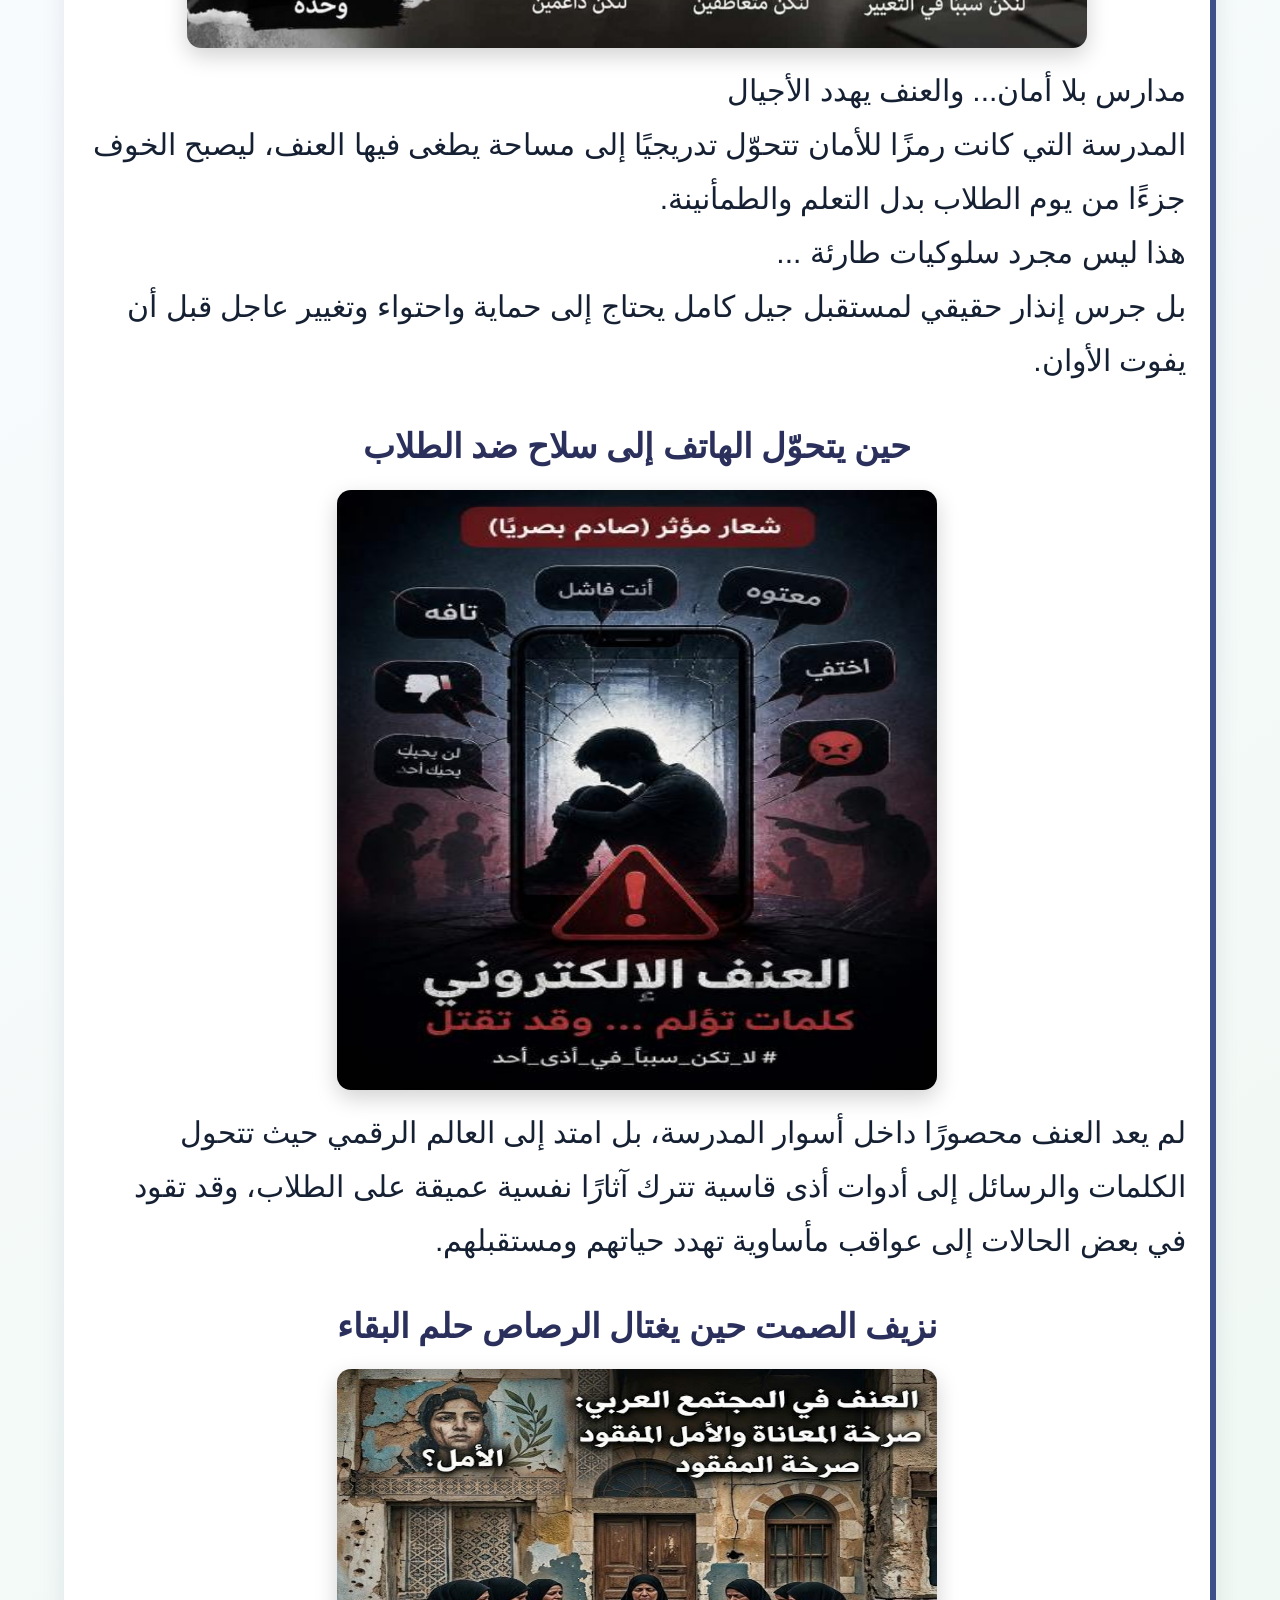
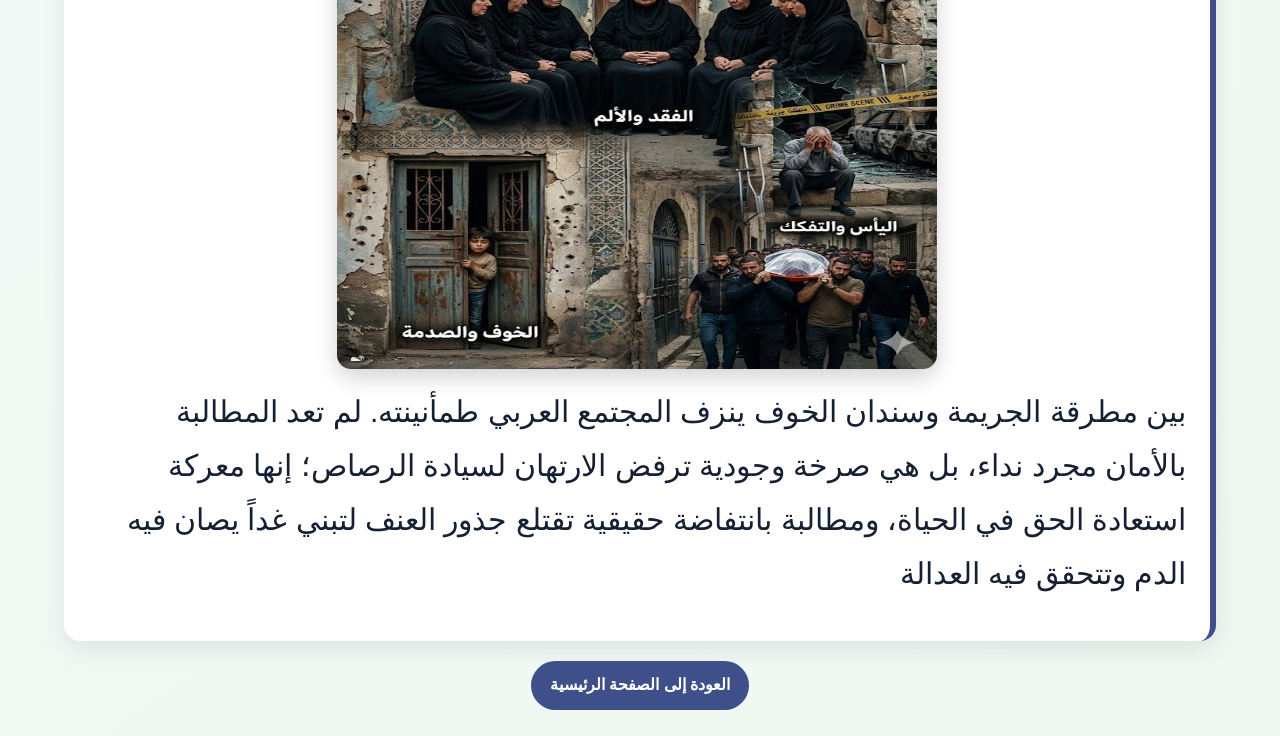
<file: p5.html>
<!DOCTYPE html>
<html lang="ar" dir="rtl">
<head>
  <meta charset="UTF-8" />
  <meta name="viewport" content="width=device-width, initial-scale=1.0" />
  <title>حين يُهدم البيت، تهدم معه ذكريات وحياة كاملة</title>
  <style>
    :root {
      --primary: #2a2f5b;
      --secondary: #3f4f8a;
      --text: #152033;
    }

    * {
      box-sizing: border-box;
      margin: 0;
      padding: 0;
    }

    body {
      font-family: "Tahoma", "Arial", sans-serif;
      background: linear-gradient(145deg, #edf2ff, #f9fbff 45%, #eef8f0);
      color: var(--text);
      line-height: 1.8;
    }

    .hero {
      width: 90%;
      margin: 1rem auto 0;
      border-radius: 18px;
      position: relative;
      padding: 2rem 1.2rem;
      text-align: center;
      color: #fff;
      background:
        linear-gradient(rgba(22, 30, 58, 0.72), rgba(22, 30, 58, 0.72)),
        radial-gradient(circle at top right, #5a6db1 0%, #2a2f5b 58%, #161d3a 100%);
      box-shadow: 0 10px 28px rgba(0, 0, 0, 0.16);
    }

    .header-date {
      position: absolute;
      top: 1rem;
      right: 1rem;
      text-align: right;
      color: #ffffff;
      font-size: 20px;
      line-height: 1.4;
      text-shadow: 0 2px 6px rgba(0, 0, 0, 0.45);
    }

    .logo {
      width: 115px;
      height: 115px;
      object-fit: contain;
      background: rgba(255, 255, 255, 0.93);
      border-radius: 50%;
      padding: 0.45rem;
      display: block;
      margin: 0 auto 0.8rem;
      box-shadow: 0 6px 16px rgba(0, 0, 0, 0.24);
    }

    .hero h1 {
      font-size: clamp(1.8rem, 3.4vw, 2.6rem);
    }

    .content {
      width: 90%;
      max-width: 1200px;
      margin: 1.2rem auto;
      background: #fff;
      border-radius: 16px;
      padding: 1.5rem;
      box-shadow: 0 8px 24px rgba(42, 47, 91, 0.1);
      border-right: 6px solid var(--secondary);
    }

    .content-text {
      font-size: 30px;
      margin-bottom: 1rem;
    }

    .main-image {
      width: 90%;
      max-width: 900px;
      display: block;
      margin: 1rem auto;
      border-radius: 14px;
      box-shadow: 0 8px 22px rgba(0, 0, 0, 0.18);
    }

    .section-title {
      font-size: clamp(1.5rem, 3vw, 2.1rem);
      color: var(--primary);
      text-align: center;
      margin: 2rem 0 0.7rem;
      line-height: 1.6;
    }

    .back-wrap {
      width: 90%;
      margin: 1rem auto 1.6rem;
      text-align: center;
    }

    .back-link {
      display: inline-block;
      text-decoration: none;
      background: var(--secondary);
      color: #fff;
      padding: 0.65rem 1.2rem;
      border-radius: 999px;
      font-weight: 700;
      transition: background 0.2s ease, transform 0.2s ease;
    }

    .back-link:hover {
      background: var(--primary);
      transform: translateY(-1px);
    }
  </style>
</head>
<body>
  <header class="hero">
    <div class="header-date">
      <div>10/05/2026</div>
      <div>23 ذو القعدة 1447 هـ</div>
      <p style="font-size: 30px; text-align: left;padding-right: 200px; color: #FFEA00;">الطلاب المساهمين في البحث</p>
      <p style="font-size: 30px; text-align: right; "> <strong>صف 1003 </strong> <br>
        <strong style="color: #FFEA00; text-align: right; ">ايلياء كبها</strong> <br>
        <strong style="color: #FFEA00; text-align: right;">ديما ملحم</strong> <br>
        <strong style="color: #FFEA00; text-align: right; ">غنى يونس</strong> <br>
      </p>
    </div>
    <img class="logo" src="img/logo.png" style="width: 300px; height: 300px;" alt="شعار المدرسة" />
    <h1>حين يُهدم البيت، تهدم معه ذكريات وحياة كاملة</h1>
  </header>

  <main class="content">
    <section class="content-text">
      <p>
        في لحظة واحدة، يتحوّل البيت من مكان للأمان والذاكرة إلى ركام صامت، وتصبح العائلة واقفة بين حجارة كانت يومًا جدرانًا تحمل ضحكاتها وأحلامها. لا تكمن المعاناة في فقدان البناء فقط، بل في فقدان الإحساس بالاستقرار والكرامة، وفي سؤال مؤلم يتكرر: إلى أين يذهب الإنسان حين يُهدم سقفه فوق ذكرياته؟ هنا تتجسد المعضلة بين القانون والإنسان، بين القرار الرسمي وحق الناس في السكن والحياة بكرامة.
      </p>
    </section>

    <img class="main-image" src="img/m1.png" alt="صورة توضيحية عن هدم المنازل" />

    <h2 class="section-title">معادلة حساسة بين الاندماج في المجتمع، دون الذوبان وفقدان الجذر الثقافي.</h2>
    <img class="main-image" src="img/m2.png" style="width: 600px; height: 600px; align-items: center;"   alt="صورة توضيحية عن الاندماج دون فقدان الجذر الثقافي" />

    <section class="content-text">
      <p>
        في زقاق يحمل لافتات بلغتين تقف اللغة العربية بين جيل يريد أن يثبت حضوره، وواقع يوميّ يفرض عليه التبديل والخلط في الكلام. ليست المعضلة في استعمال كلمات عبرية عابرة فقط، بل في الخوف من أن تصبح اللغة الأم أقل حضورًا في الوعي والبيت والمدرسة والشارع. تتجسد المعاناة: كيف يحافظ الإنسان العربي على لغته كجزء من هويته وانتمائه، وهو يعيش داخل فضاء يطالبه كل يوم بالتكيف؟ هنا
      </p>
    </section>

    <section class="content-text">
      <p>
        طلاب يعيشون بين الخوف والقلق بدل الطمأنينة، ومعلمون يحاولون الحفاظ على النظام وسط واقع يزداد تعقيدًا يومًا بعد يوم
      </p>
    </section>
    <img class="main-image" src="img/m3.png" alt="صورة توضيحية عن الطلاب والمعلمين في واقع ضاغط" />

    <section class="content-text">
      <p>
        مدارس بلا أمان... والعنف يهدد الأجيال
      </p>
      <p>
        المدرسة التي كانت رمزًا للأمان تتحوّل تدريجيًا إلى مساحة يطغى فيها العنف، ليصبح الخوف جزءًا من يوم الطلاب بدل التعلم والطمأنينة.
      </p>
      <p>
        هذا ليس مجرد سلوكيات طارئة ...
      </p>
      <p>
        بل جرس إنذار حقيقي لمستقبل جيل كامل يحتاج إلى حماية واحتواء وتغيير عاجل قبل أن يفوت الأوان.
      </p>
    </section>

    <h2 class="section-title">حين يتحوّل الهاتف إلى سلاح ضد الطلاب</h2>
    <img class="main-image" src="img/m4.png" style="width: 600px; height: 600px; align-items: center;" alt="صورة توضيحية عن العنف الرقمي ضد الطلاب" />
    <section class="content-text">
      <p>
        لم يعد العنف محصورًا داخل أسوار المدرسة، بل امتد إلى العالم الرقمي حيث تتحول الكلمات والرسائل إلى أدوات أذى قاسية تترك آثارًا نفسية عميقة على الطلاب، وقد تقود في بعض الحالات إلى عواقب مأساوية تهدد حياتهم ومستقبلهم.
      </p>
    </section>

    <h2 class="section-title">نزيف الصمت حين يغتال الرصاص حلم البقاء</h2>
    <img class="main-image" src="img/m5.png" style="width: 600px; height: 600px; align-items: center;" alt="صورة توضيحية عن العنف المسلح وتأثيره على المجتمع" />
    <section class="content-text">
      <p>
        بين مطرقة الجريمة وسندان الخوف ينزف المجتمع العربي طمأنينته. لم تعد المطالبة بالأمان مجرد نداء، بل هي صرخة وجودية ترفض الارتهان لسيادة الرصاص؛ إنها معركة استعادة الحق في الحياة، ومطالبة بانتفاضة حقيقية تقتلع جذور العنف لتبني غداً يصان فيه الدم وتتحقق فيه العدالة
      </p>
    </section>
  </main>

  <div class="back-wrap">
    <a class="back-link" href="index.html">العودة إلى الصفحة الرئيسية</a>
  </div>
</body>
</html>
</file>
<file: style.css>
:root {
  --primary: #1d3557;
  --secondary: #457b9d;
  --accent: #e63946;
  --light: #f1faee;
  --text: #0b1d2a;
}

* {
  box-sizing: border-box;
  margin: 0;
  padding: 0;
}

body {
  font-family: "Tahoma", "Arial", sans-serif;
  line-height: 1.8;
  color: var(--text);
  background: linear-gradient(135deg, #eef6ff, #ffffff 45%, #e8f3ea);
}

.hero {
  position: relative;
  position:  top
  width: 90%;
  min-height: 65vh;
  display: flex;
  align-items: flex-start;
  justify-content: center;
  padding-top: 2.5rem;
  text-align: center;
  color: #3c0404;
  background:
    linear-gradient(rgba(255, 255, 255, 0.45), rgba(252, 250, 250, 0.45)),
    url("img/header.png") center/cover no-repeat;
  background-size: cover;
  background-position: center;
  background-repeat: no-repeat;
  margin: 0 auto;
  overflow: hidden;
}

.header-date {
  position: absolute;
  top: 1rem;
  right: 1rem;
  z-index: 3;
  text-align: right;
  color: #ffffff;
  font-size: 20px;
  line-height: 1.4;
  text-shadow: 0 2px 6px rgba(0, 0, 0, 0.45);
}

.header-links {
  position: absolute;
  top: 3rem;
  right: 3rem;
  z-index: 2;
  display: flex;
  flex-direction: column;
  gap: 0.5rem;
}

.image-link-btn {
  display: inline-flex;
  align-items: center;
  gap: 0.4rem;
  text-decoration: none;
  background: rgba(22, 191, 155, 0.393);
  color: #151617;
  border: 1px solid rgba(29, 53, 87, 0.15);
  border-radius: 900px;
  padding: 0.35rem 0.8rem;
  font-size: 1.2rem;
  font-weight: 700;
  transition: transform 0.2s ease, background-color 0.2s ease;
}

.image-link-btn:hover {
  background: #ffffff;
  transform: translateY(-1px);
}

.image-link-btn .icon {
  font-size: 1rem;
}

.overlay {
  position: absolute;
  inset: 0;
  background: repeating-linear-gradient(
    45deg,
    rgba(255, 255, 255, 0.04),
    rgba(255, 255, 255, 0.04) 12px,
    rgba(255, 255, 255, 0.01) 12px,
    rgba(255, 255, 255, 0.01) 24px
  );
}

.hero-content {
  position: relative;
  z-index: 1;
  max-width: 800px;
  padding: 2rem;
  margin: 0 auto;
  text-align: center;
}

.hero h1 {
  font-size: clamp(2.21rem, 3.9vw, 3.38rem);
  margin-bottom: 1rem;
  opacity: 0.7;
}

.hero p {
  font-size: 1.1rem;
  margin-bottom: 1.3rem;
}

button {
  background: var(--accent);
  color: #fff;
  border: none;
  padding: 0.8rem 1.5rem;
  border-radius: 10px;
  font-size: 1rem;
  cursor: pointer;
  transition: transform 0.2s ease, background 0.2s ease;
}

button:hover {
  background: #c52b36;
  transform: translateY(-1px);
}

.container {
  width: 90%;
  max-width: 1000px;
  margin: 2rem auto;
  display: grid;
  gap: 1rem;
}

.card {
  background: #fff;
  border-right: 6px solid var(--secondary);
  border-radius: 14px;
  padding: 1.3rem;
  box-shadow: 0 8px 20px rgba(29, 53, 87, 0.08);
}

.card h2 {
  color: var(--primary);
  margin-bottom: 0.6rem;
  font-size: 1.3rem;
}

.hidden {
  display: none;
}

footer {
  width: 90%;
  max-width: 1000px;
  text-align: center;
  padding: 1.1rem;
  color: #fff;
  background: var(--primary);
  margin: 1.5rem auto 0;
}
</file>
